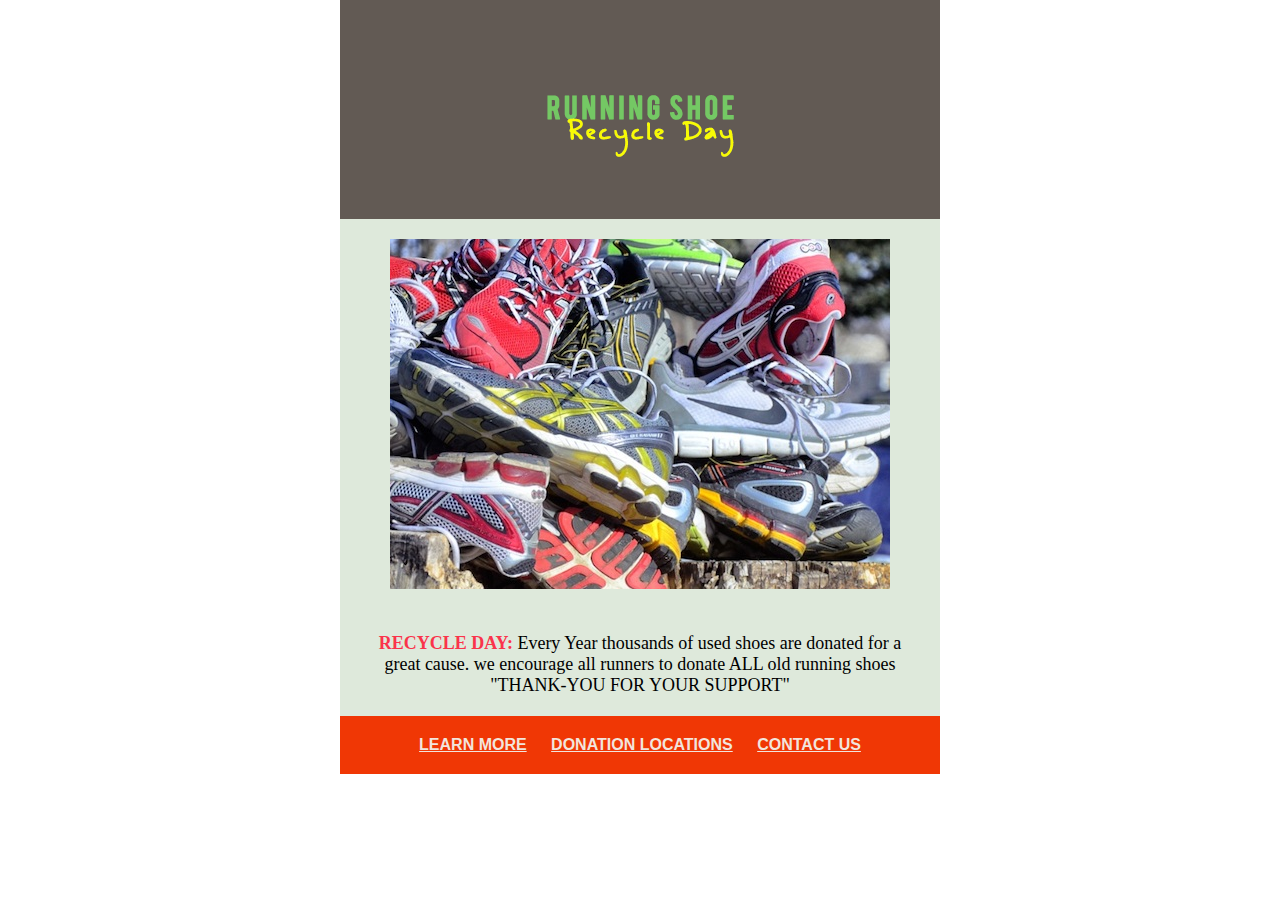
<file: email/index.html>
<!DOCTYPE html>
<html>
<head>
	<title>My Email Table</title>

	<style type="text/css">
		@media only screen and (max-device-width: 480px){

			#main-table{
				width: 100% !important; 
			}
			#logo{
				width: 100% !important;
			}
			#main-pic{
				width: 90%!important;
			}
			#presents{
				font-size: 30px;
			}
			#blurb{
				font-size: 22px;
			}
			a{
				display: block;
				text-align: center;
				padding: 10px !important;
			}
			#presents{
				font-size: 30px !important;
			}
			#blurb{
				font-size: 32px !important;
			}
		}
		</style>




	</style>
</head>
	<body style="margin: 0;">
	<table border="0" cellpadding="0" cellspacing="0" width="100%" align="center" id="main-table">
		<tr>

			<td align="center">
				
	
				<table style="background-color: #dee9db;"border="0" cellpadding="20" cellspacing="0" width="600" align="center">
				
					<tr style="background-color: #625a54">
						<td align="center">
							<img src="images/logo.png" width="200" alt="logo" title="logo" id="logo">
						</td>
					</tr>

					<tr>
						<td align="center">
							<img src="images/pic-2.png" width="500" alt="main-pic" title="main-pic" id="main-pic">
						</td>
					</tr>

					<tr>
						<td align="center">
							<span style="font-family: Tahoma; font-size: 18px;" id="blurb"><span style="font-weight: bold; color: #fa344b">RECYCLE DAY:</span> Every Year thousands of used shoes are donated for a great cause. we encourage all runners to donate ALL old running shoes "THANK-YOU FOR YOUR SUPPORT"</span>
						</td>
					</tr>

					<tr style="background-color: #f03705">
						<td align="center">
							<span style="font-family: Tahoma, arial; font-size 20px; font-weight: bold;">
							<a href="#" style="color: #f2e5dd; padding: 0 10px;">LEARN MORE</a> <a href="#" style="color: #f2e5dd; padding: 0 10px;">DONATION LOCATIONS</a> <a href="mailto:w_brake@comcast.net" style="color: #f2e5dd; padding: 0 10px;">CONTACT US</a>
						</td>
					</tr>
				</table>
			</td>	
		</tr>
	</table>
	</body>
</html>
</file>
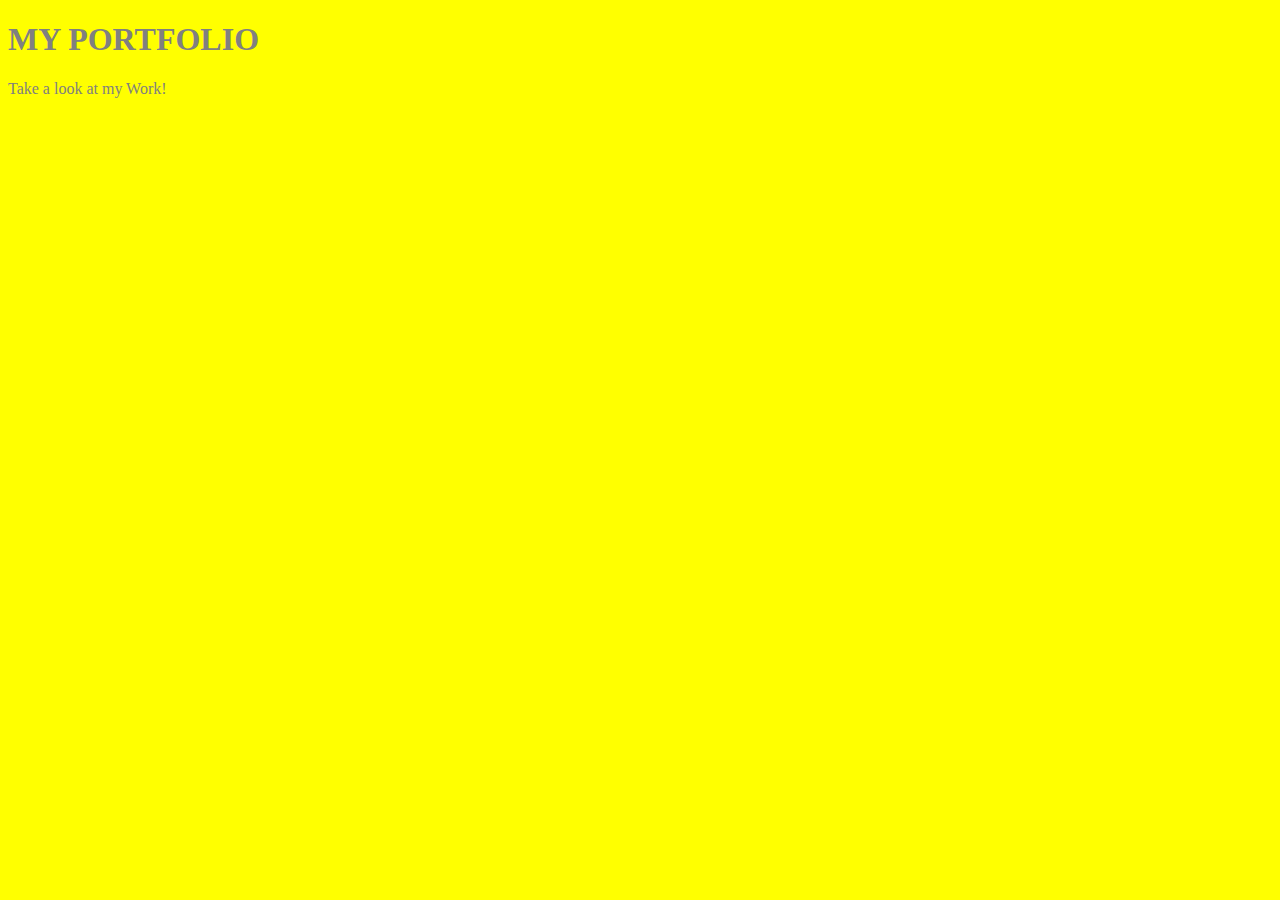
<file: unit_1/index.html>
<!DOCTYPE html>
<html>

<head>
	<title>Wayne Brake</title>
	<link rel="stylesheet" type="text/css" href="css/style.css">
</head>

<body>
	<h1>MY PORTFOLIO</h1>
	<p>Take a look at my Work!</p>
</body>

</html>
</file>
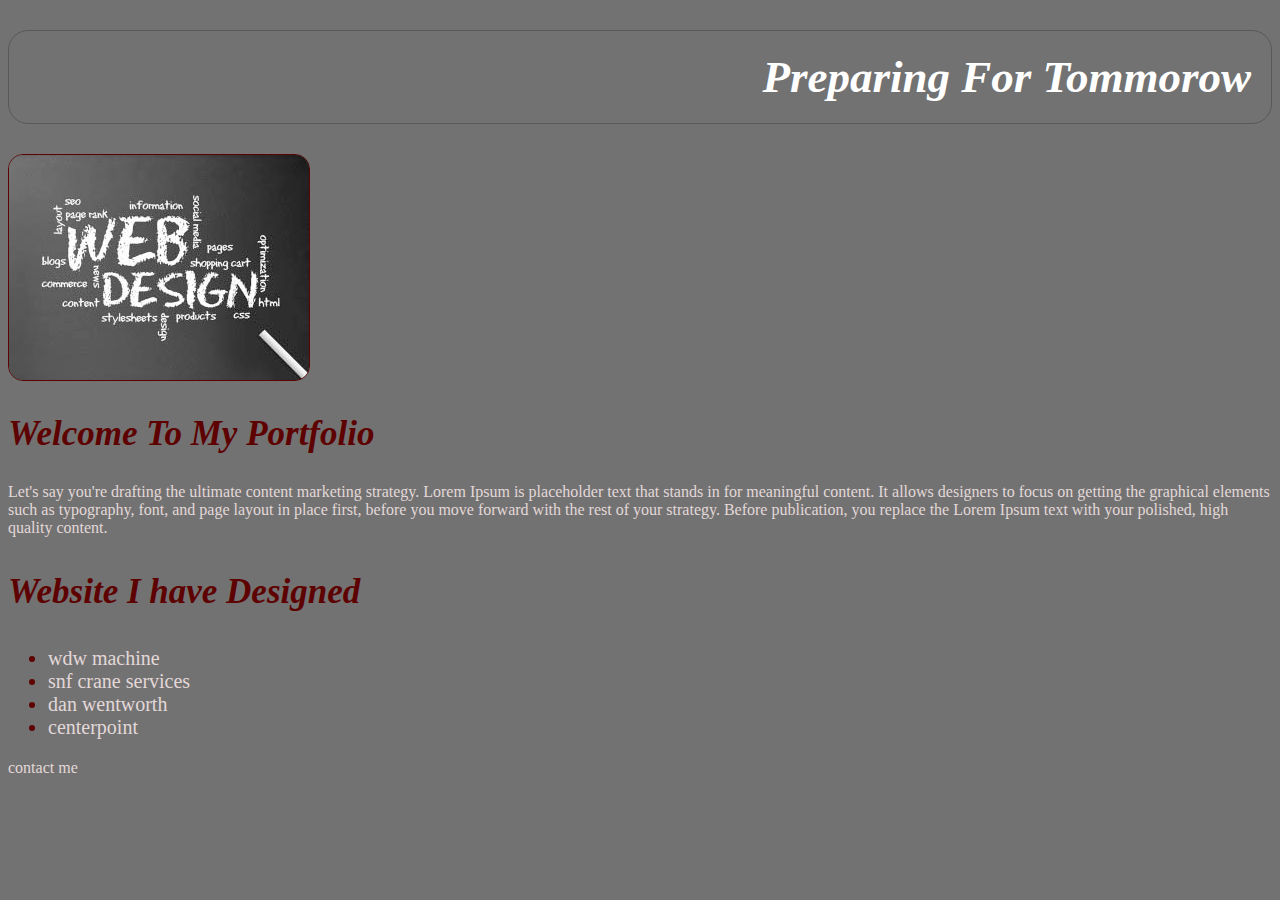
<file: unit_3/index.html>
<!DOCTYPE html>
<html>
	<head>
		<title>Welcome To My Site</title>
		<link rel="stylesheet" type="text/css" href="css/style.css">
	</head>

<body>
	<h1>Preparing For Tommorow</h1>

	<!-- image -->
	<img src="images/pic.jpg">

	<!-- about my biz "slogan" -->
	<h2 class="slogan">Welcome To My Portfolio</h2>

	<p>Let's say you're drafting the ultimate content marketing strategy. Lorem Ipsum is placeholder text that stands in for meaningful content. It allows designers to focus on getting the graphical elements such as typography, font, and page layout in place first, before you move forward with the rest of your strategy. Before publication, you replace the Lorem Ipsum text with your polished, high quality content.</p>

	<!-- unorder-list -->
	<h3>Website I have Designed</h3>

	<ul>
	<li><a href="#">wdw machine</a></li>
	<li><a href="#">snf crane services</a></li>
	<li><a href="#">dan wentworth</a></li>
	<li><a href="#">centerpoint</a></li>
	</ul>
		

	<!-- contact info -->
	<a href="mailto:w_brake@comcast.net">contact me</a>
	


</body>
</html>
</file>
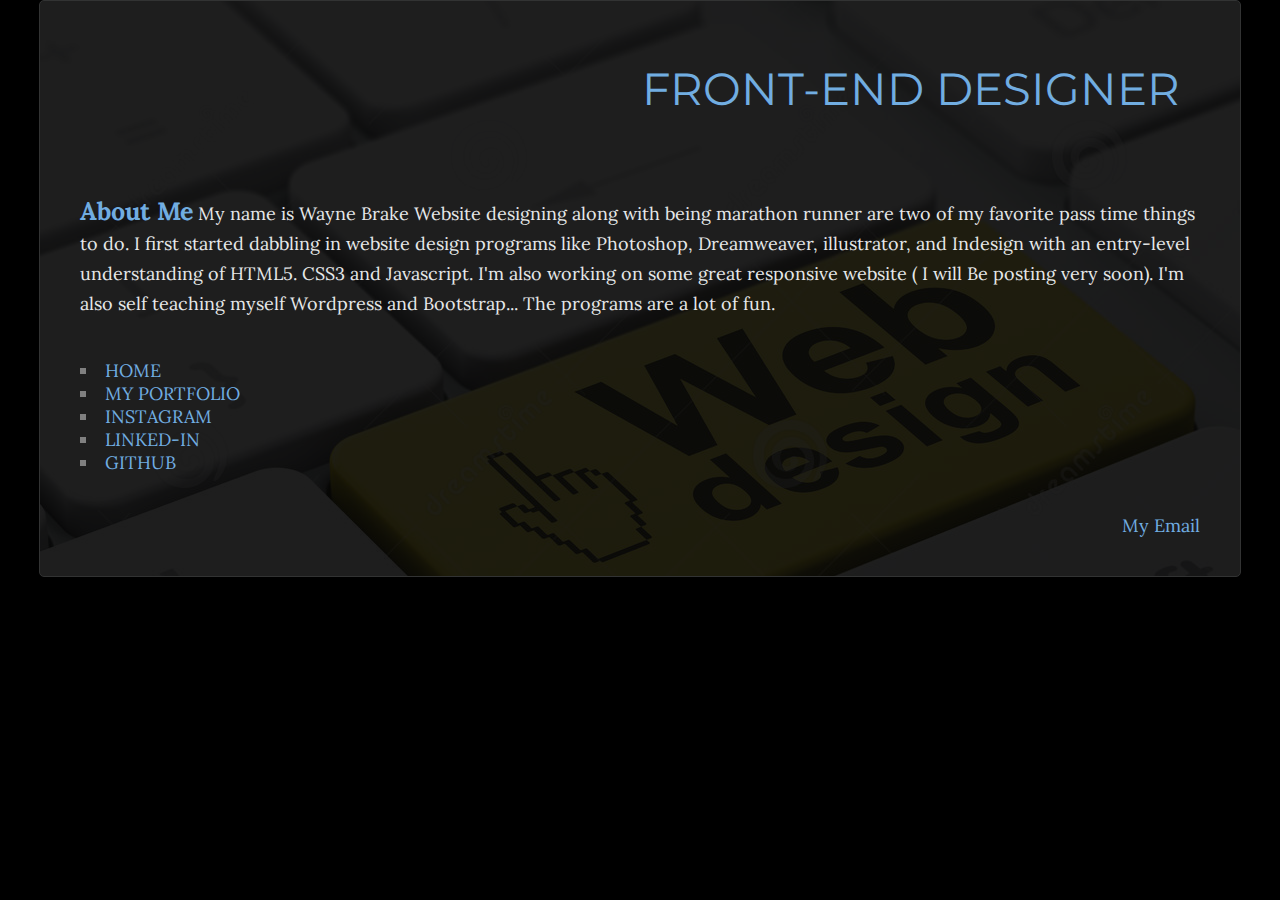
<file: unit_4/index.html>
<!DOCTYPE html>
<html lang="en-us">
	<head>
		<title>WB-Portfolio</title>
		<meta http-equiv="Content-Type" content="text/html; charset=utf-8">
		<link rel="stylesheet" type="text/css" href="css/style.css">
		<link href="https://fonts.googleapis.com/css?family=Montserrat" rel="stylesheet">
		<link href="https://fonts.googleapis.com/css?family=Lora" rel="stylesheet">
	</head>
<body>

<!-- My Background Image -->
<section>

<!-- slogan -->
<h6 id="slogan">FRONT-END DESIGNER</h6>

<!-- about me -->
<P><strong id="about_me">About Me</strong> My name is Wayne Brake Website designing along with being marathon runner are two of my favorite pass time things to do. I first started dabbling in website design programs like Photoshop, Dreamweaver, illustrator, and Indesign with an entry-level understanding of HTML5. CSS3 and Javascript. I'm also working on some great responsive website ( I will Be posting very soon). I'm also self teaching myself Wordpress and Bootstrap... The programs are a lot of fun. </P>

<!-- list -->
<ul>
	<li> <a href="#">HOME</a></li>
	<li> <a href="#">MY PORTFOLIO</a></li>
	<li> <a href="#">INSTAGRAM</a></li>
	<li><a href="#">LINKED-IN</a></li>
	<li> <a href="#">GITHUB</a></li>
</ul>

<!-- contact me -->
<footer> <a href="mailto:w_brake@comcast.net">My Email</a></footer>

</section>

</body>

</html>
</file>
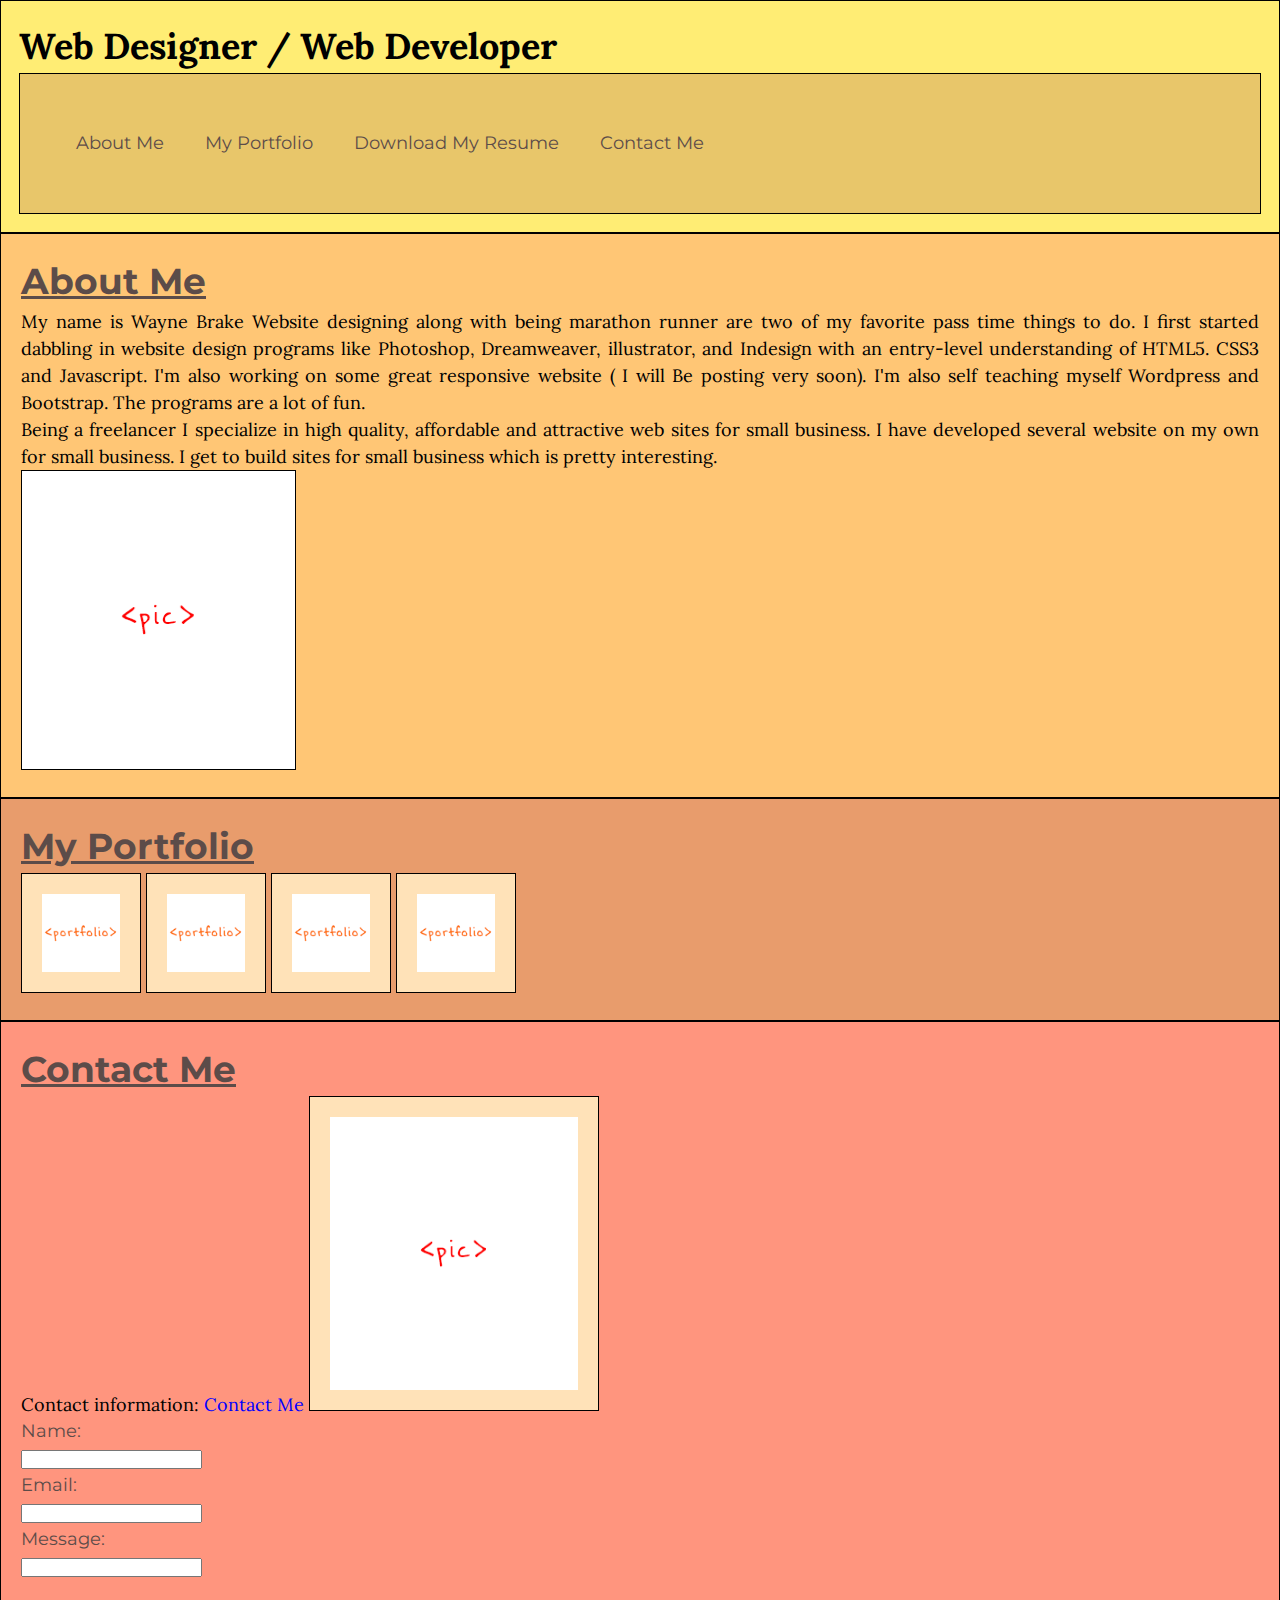
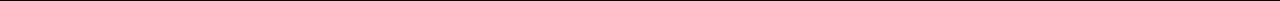
<file: unit_5/index.html>
<!DOCTYPE html>
<html>
<head>
	<title>Unit 5 Mock up</title>
	<link rel="stylesheet" type="text/css" href="css/style.css">
	<link href="https://fonts.googleapis.com/css?family=Montserrat" rel="stylesheet">
	<link href="https://fonts.googleapis.com/css?family=Lora" rel="stylesheet">
</head>

<body>
<!-- wrapper -->
<div id="wrapper">

<!-- header -->
<header>
	<h1>Web Designer / Web Developer</h1>
<!-- navagation -->
	<nav>
		<ul>
			<li><a href="#">About Me</a></li>
			<li><a href="#">My Portfolio</a></li>
			<li><a href="#">Download My Resume</a></li>
			<li><a href="#">Contact Me</a></li>
		</ul>
	</nav>
</header>
<!-- aboutme -->
<section id="about-me">
	<h2>About Me</h2>
	<p class="p1">My name is Wayne Brake Website designing along with being marathon runner are two of my favorite pass time things to do. I first started dabbling in website design programs like Photoshop, Dreamweaver, illustrator, and Indesign with an entry-level understanding of HTML5. CSS3 and Javascript. I'm also working on some great responsive website ( I will Be posting very soon). I'm also self teaching myself Wordpress and Bootstrap. The programs are a lot of fun.</p>
	<p class="p2">Being a freelancer I specialize in high quality, affordable and attractive web sites for small business. I have developed several website on my own for small business. I get to build sites for small business which is pretty interesting.
	</p>

	<img src="images/pic_sample.png" alt="" class="about-pic">
</section>

<!-- my portfolio -->
<section id="portfolio">
	<h2>My Portfolio</h2>
	<img src="images/pic_1.png" class="col1">
	<img src="images/pic_2.png" class="col1">
	<img src="images/pic_3.png" class="col1">
	<img src="images/pic_4.png" class="col1">
</section>
<!-- contact me -->
<footer>
	<h2>Contact Me</h2>
	<p class="p3">Contact information: <a class="email" href="mailto:w_brake@comcast.net">Contact Me</a>

	
		<img src="images/pic_sample.png" class="contact-pic">
	

	<form>
		Name:<br>
		<input type="text" name="Name">
		<br>
		Email:<br>
		<input type="text" name="E-mail">
		<br>
		Message:<br>
		<input type="text" name="Message">
	</form>

</footer>
<!-- end of wrapper -->
</div>
</body>

</html>
</file>
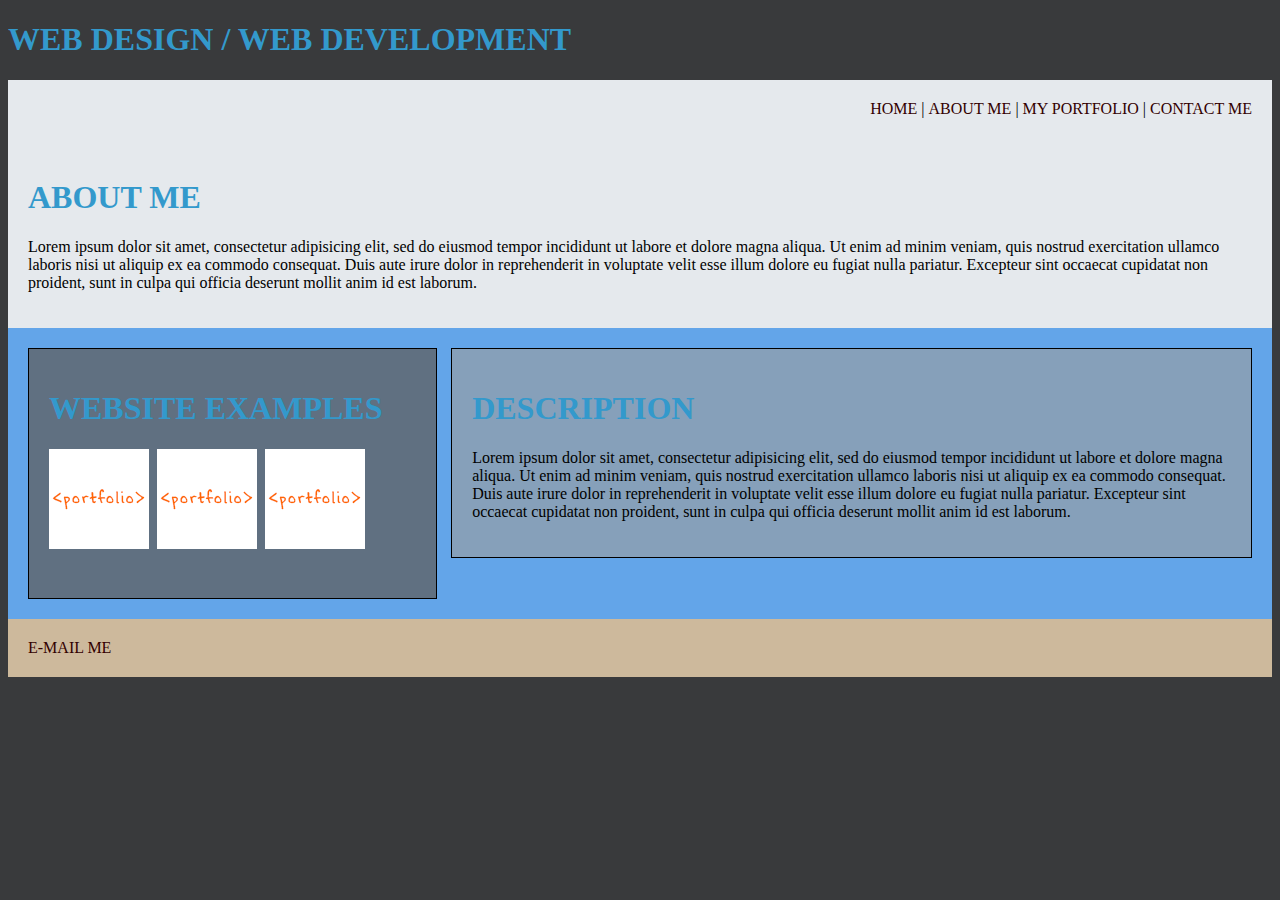
<file: unit_6/index.html>
<!DOCTYPE html>
<html>
<head>
	<title>UNIT_6</title>
	<link rel="stylesheet" type="text/css" href="css/style.css">
</head>
<body>
	<header>
	<h1>WEB DESIGN / WEB DEVELOPMENT</h1>
	</header>
	<nav>
		<a href="#">HOME</a> |
		<a href="#">ABOUT ME</a> |
		<a href="#">MY PORTFOLIO</a> |
		<a href="#">CONTACT ME</a>
	</nav>

	<section class="about">
		<h1>ABOUT ME</h1>
			<p>Lorem ipsum dolor sit amet, consectetur adipisicing elit, sed do eiusmod
	        tempor incididunt ut labore et dolore magna aliqua. Ut enim ad minim veniam, quis nostrud exercitation ullamco laboris nisi ut aliquip ex ea commodo consequat. Duis aute irure dolor in reprehenderit in voluptate velit esse illum dolore eu fugiat nulla pariatur. Excepteur sint occaecat cupidatat non proident, sunt in culpa qui officia deserunt mollit anim id est laborum.</p>
	</section>

	<section id="two_column" class="clearfix">

	    <section id="left">
	        <h1>WEBSITE EXAMPLES<h1>
	        <img src="images/pic_1.png">
	        <img src="images/pic_1.png">
	        <img src="images/pic_1.png">
	    </section>

	    <section id="right">
	        <h1>DESCRIPTION</h1>
	        <p>Lorem ipsum dolor sit amet, consectetur adipisicing elit, sed do eiusmod
	        tempor incididunt ut labore et dolore magna aliqua. Ut enim ad minim veniam, quis nostrud exercitation ullamco laboris nisi ut aliquip ex ea commodo consequat. Duis aute irure dolor in reprehenderit in voluptate velit esse illum dolore eu fugiat nulla pariatur. Excepteur sint occaecat cupidatat non proident, sunt in culpa qui officia deserunt mollit anim id est laborum.</p>
	    </section>

	</section>
	<footer>
		<a href="mailto:w_brake@comcast.net">E-MAIL ME</a>
	</footer>
</body>
</html>
</file>
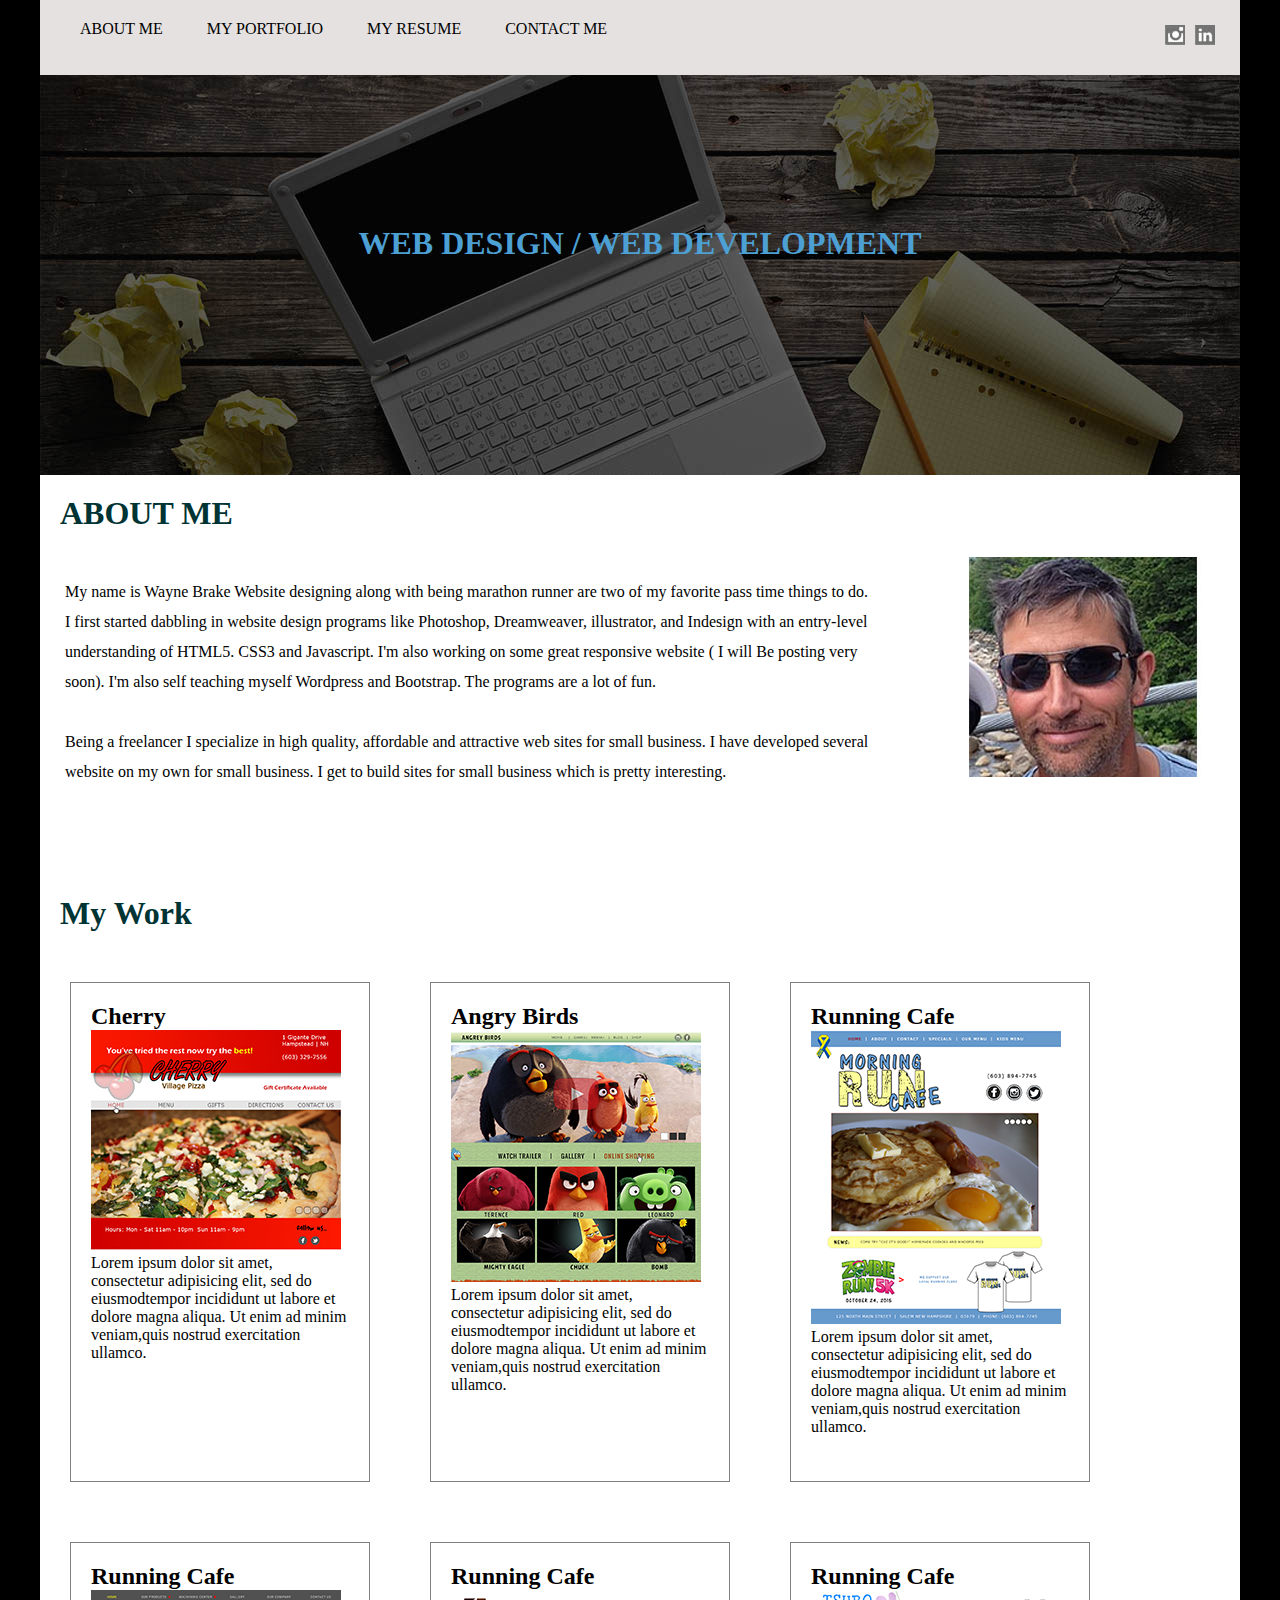
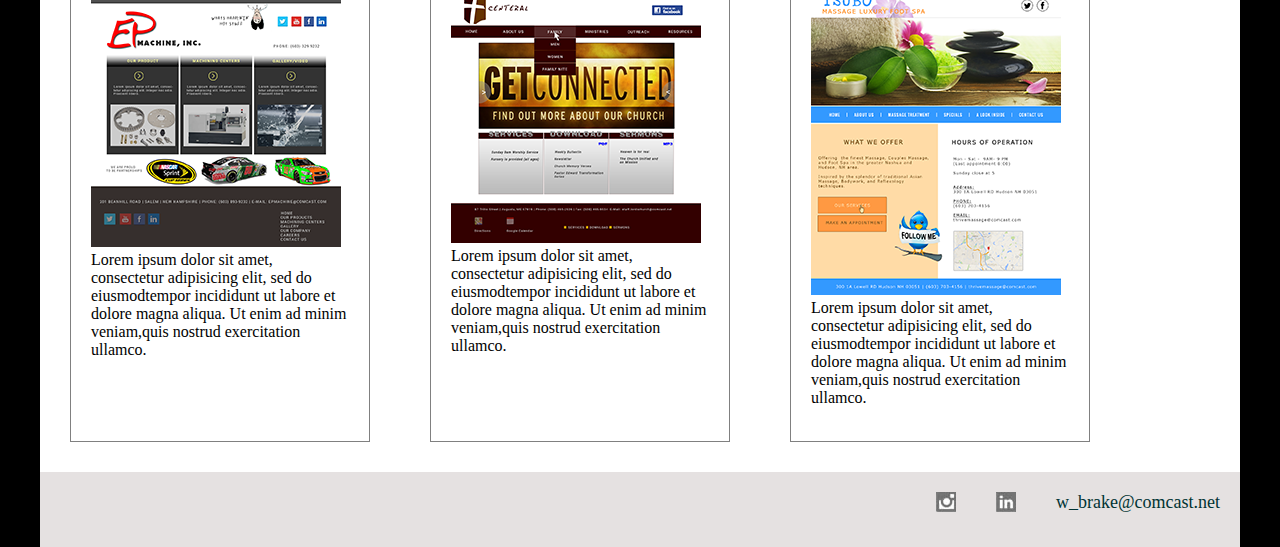
<file: unit_8/index.html>
<!DOCTYPE html>
<html>
<head>
	<title>Responsive Site Unit 8</title>
	<link rel="stylesheet" type="text/css" href="css/style.css">
	<meta name="viewport" content="width=device-width, initial-scale-1">
</head>
<body>
	<div id="container">
		<section>
			<header>
				<nav>
					<a href="#">ABOUT ME</a>
					<a href="#">MY PORTFOLIO</a>
					<a href="#">MY RESUME</a>
					<a href="#">CONTACT ME</a>

					<a href="#"><img src="images/linkedin.jpg"></a>
					<a href="#"><img src="images/instagram.jpg"></a>
				</nav>
					<h1>WEB DESIGN / WEB DEVELOPMENT</h1>
			</header>
		</section>

		<div class="about">
			<h1>ABOUT ME</h1>
			<article>
				<p>My name is Wayne Brake Website designing along with being marathon runner are two of my favorite pass time things to do. I first started dabbling in website design programs like Photoshop, Dreamweaver, illustrator, and Indesign with an entry-level understanding of HTML5. CSS3 and Javascript. I'm also working on some great responsive website ( I will Be posting very soon). I'm also self teaching myself Wordpress and Bootstrap. The programs are a lot of fun.</p> <br><p>Being a freelancer I specialize in high quality, affordable and attractive web sites for small business. I have developed several website on my own for small business. I get to build sites for small business which is pretty interesting.</p></br>
			</article>
				<img src="images/me.jpg">
		</div>

		<div class="clearfix">
			<h1> My Work</h1>
			<div class="column" id="column1">
				<h2> Cherry</h2>
				<img src="images/cherry.png">
				<p>Lorem ipsum dolor sit amet, consectetur adipisicing elit, sed do eiusmodtempor incididunt ut labore et dolore magna aliqua. Ut enim ad minim veniam,quis nostrud exercitation ullamco.</p>
			</div>

			<div class="column" id="column2">
				<h2> Angry Birds</h2>
				<img src="images/birds.png">
				<p>Lorem ipsum dolor sit amet, consectetur adipisicing elit, sed do eiusmodtempor incididunt ut labore et dolore magna aliqua. Ut enim ad minim veniam,quis nostrud exercitation ullamco.</p>
			</div>

			<div class="column" id="column3">
				<h2> Running Cafe</h2>
				<img src="images/run_cafe.png">
				<p>Lorem ipsum dolor sit amet, consectetur adipisicing elit, sed do eiusmodtempor incididunt ut labore et dolore magna aliqua. Ut enim ad minim veniam,quis nostrud exercitation ullamco.</p>
			</div>

			<div class="column" id="column3">
				<h2> Running Cafe</h2>
				<img src="images/ep.png">
				<p>Lorem ipsum dolor sit amet, consectetur adipisicing elit, sed do eiusmodtempor incididunt ut labore et dolore magna aliqua. Ut enim ad minim veniam,quis nostrud exercitation ullamco.</p>
			</div>

			<div class="column" id="column3">
				<h2> Running Cafe</h2>
				<img src="images/church.png">
				<p>Lorem ipsum dolor sit amet, consectetur adipisicing elit, sed do eiusmodtempor incididunt ut labore et dolore magna aliqua. Ut enim ad minim veniam,quis nostrud exercitation ullamco.</p>
			</div>

			<div class="column" id="column3">
				<h2> Running Cafe</h2>
				<img src="images/tsubo.png">
				<p>Lorem ipsum dolor sit amet, consectetur adipisicing elit, sed do eiusmodtempor incididunt ut labore et dolore magna aliqua. Ut enim ad minim veniam,quis nostrud exercitation ullamco.</p>
			</div>
			</div>

			<footer>
				<a href="mailto:w_brake@comcast.net">w_brake@comcast.net</a>

				<a href="#"><img src="images/linkedin.jpg"></a>

				<a href="#"><img src="images/instagram.jpg"></a>
			</footer>
	</div>
</body>
</html>
</file>
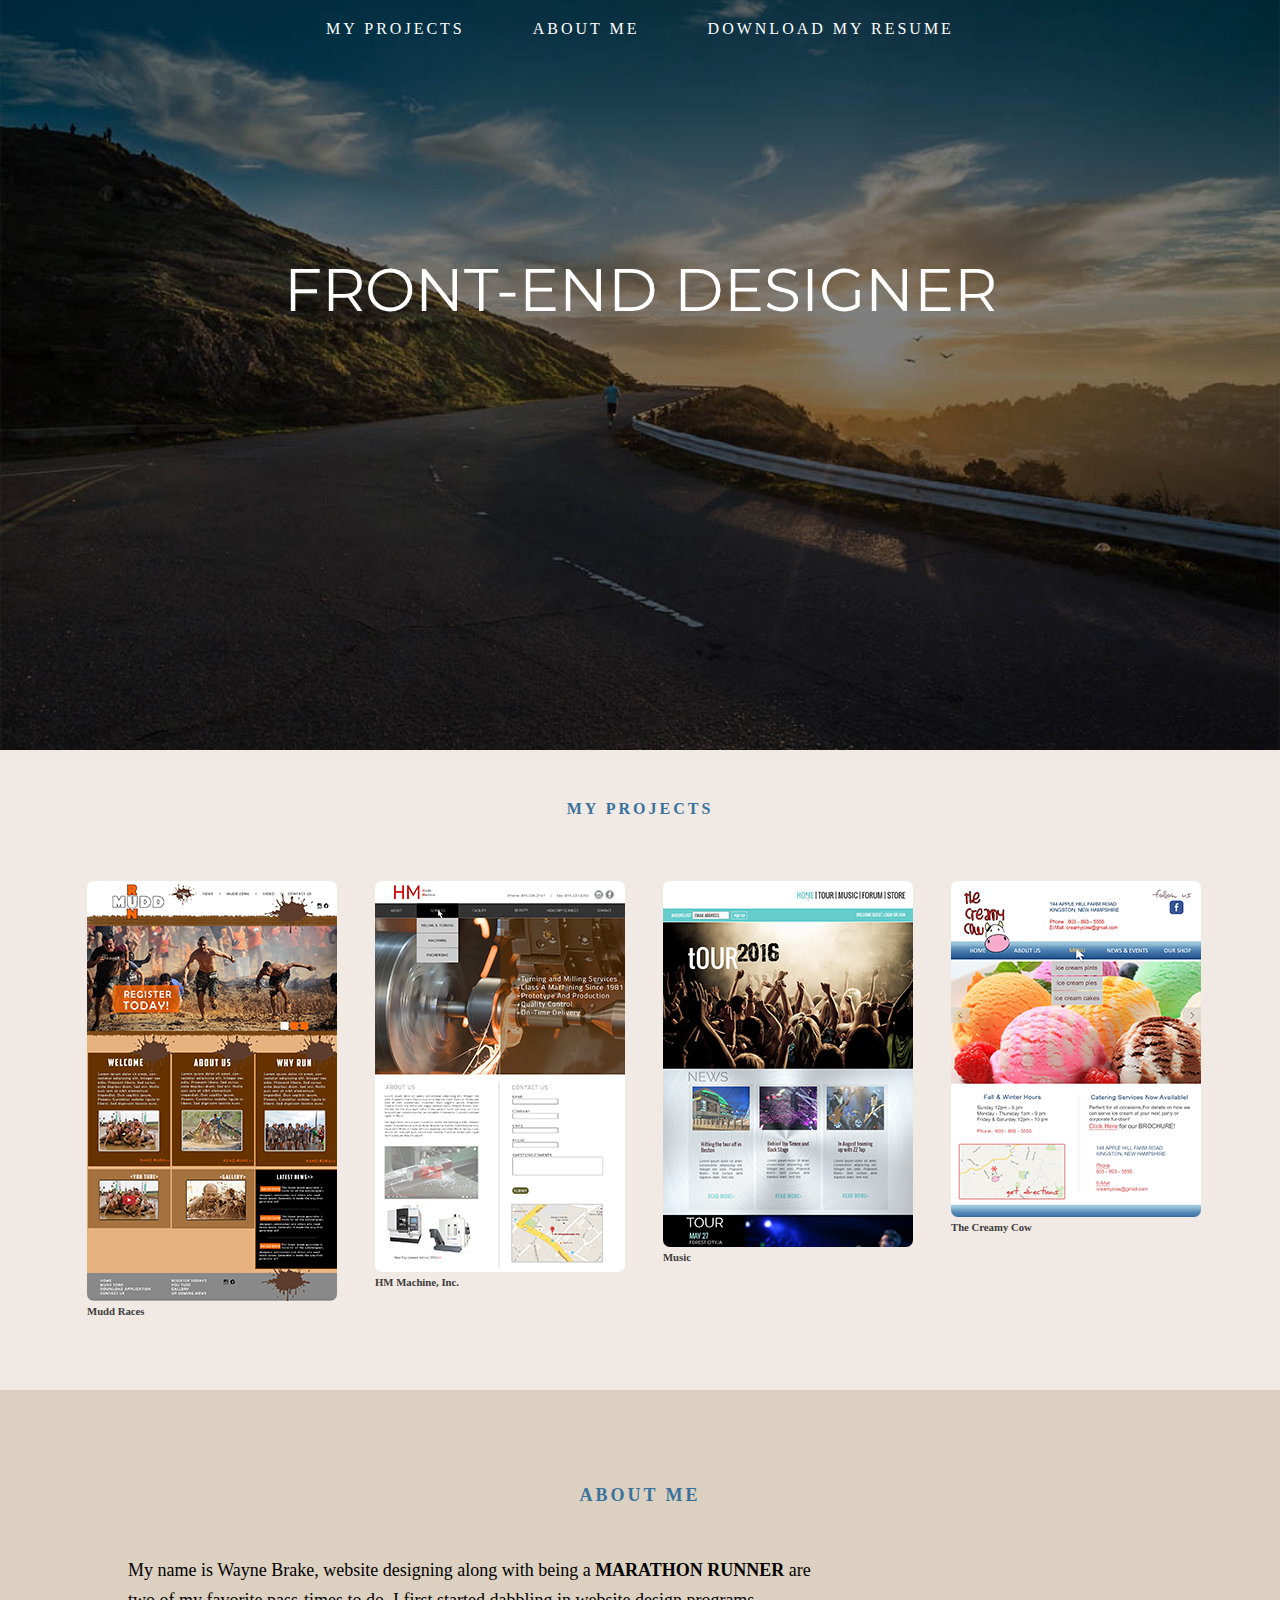
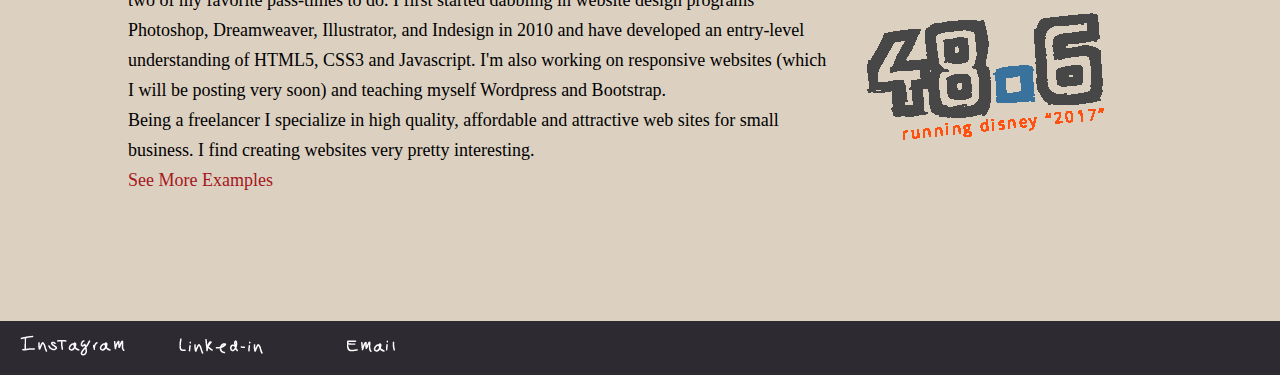
<file: unit_9/index.html>
<!DOCTYPE html>
<html>
<head>
  <title>My Responsive Site</title>
  <link rel="stylesheet" type="text/css" href="css/main.css">
  <meta charset="UTF-8">
  <!--[if lt IE 9]>
            <script src="bower_components/html5shiv/dist/html5shiv.js"></script>
        <![endif]-->
</head>
  <body>
      <div id="lander">
          <!-- <label for="toggle">Menu</label> -->
          <!-- <input type="checkbox" id="toggle"> -->
            <nav>
              <a href="#">My Projects</a>
              <a href="#">About Me</a>
              <a href="#">Download My Resume</a>
            </nav>
            <header>
              <h1>FRONT-END DESIGNER</h1>
            </header>
      </div>

      <section class="container">
            <h2>My Projects</h2>
            <div class="clearfix" id="site-wrapper">
                <section class="row">
                    <img src="images/mud.png" alt="Mudd Race" title="Mud Race">
                    <h6>Mudd Races</h6>
                </section>
                <section class="row">
                    <img src="images/machine.png" alt="HM Machine, Inc." title="HM Machine, Inc.">
                    <h6>HM Machine, Inc.</h6>
                </section>
                <section class="row">
                    <img src="images/music.png" alt="On Tour" title="On Tour">
                    <h6>Music</h6>
                </section>
                <section class="row">
                    <img src="images/cow.png" alt="The Creamy Cow" title="The Creamy Cow">
                    <h6>The Creamy Cow</h6>
                </section>
            </div>
        </section>

        <section class="clearfix" id="about-me">
        <h2>About Me</h2>
          <img src="images/me.png" alt="48.6" title="Run Disney 2017">
          <p>My name is Wayne Brake, website designing along with being  a <b>MARATHON RUNNER</b> are two of my favorite pass-times to do. I first started dabbling in website design programs Photoshop, Dreamweaver, Illustrator, and Indesign in 2010 and have developed an entry-level understanding of HTML5, CSS3 and Javascript. I'm also working on responsive websites (which I will be posting very soon) and teaching myself Wordpress and Bootstrap.</p>

          <p>Being a freelancer I specialize in high quality, affordable and attractive web sites for small business. I find creating websites very pretty interesting.</p> <a href="#"><p class="see-more">See More Examples</p></a>
        </section>

        <footer>
          <a href="#"><img src="images/instagram.png" alt="instagram" title="instagram"></a>
          <a href="#"><img src="images/link.png" alt="Linked-in" title="Linked-in"></a>
          <a href="mailto:w_brake@comcast.net"><img src="images/email.png" alt="E-Mail" title="E-Mail"></a>
        </footer>

  </body>
</html>
</file>
<file: unit_1/css/style.css>
body{
	background-color: yellow;
}

h1, p {
	color: grey
	;
}
</file>
<file: unit_3/css/style.css>
body {
	background-color: #727272;
}

h1 {
	color: white;
	text-align: right;
	font-family: oswald;
	font-style: italic;
	font-size: 45px;
	font-weight: 55px;
	padding: 20px;
	border: 1px solid #595959;
	border-radius: 20px;
}	

img {
	border: 1px solid #5d0101;
	border-radius: 15px;
}


/*h2*/
.slogan {
	font-size: 35px;
	font-family: veranda;
	font-style: italic;
	color: #5d0101;
	text-align: left;

}

p {
	font-family: veranda;
	color: #e3d8d8;
	font-size: 16px;
	text-align: left;
	
}

h3 {
	color: #5d0101;
	font-family: veranda;
	font-style: italic;
	font-size: 35px;
	text-align: left;
}

ul{
	font-family: veranda;
	font-size: 20px;
	color: #5d0101;
}

a:link {
	text-decoration: none;
	color: #e3d8d8 ;
}
</file>
<file: unit_4/css/style.css>
@import 'https://fonts.googleapis.com/css?family=Montserrat';
@import 'https://fonts.googleapis.com/css?family=Lora';

body {
	background-color: black;
	padding: 0px;
	margin: 0px;
}

section {
	width: 1200px;
	height: 575px;
	background-image: url(../images/bg.png);
	background-size: cover;
	border-style: thin;
	border: 1px solid #323333;
    border-radius: 5px;
    margin: auto;
}

#slogan {
	font-family: Montserrat,sans-serif;
	font-size: 45px;
	font-style: normal;
	color: #71ade1;
	font-weight: normal;
	margin: 30px;
	padding: 30px;
	text-align: right;
}

p {
	font-family: Lora, serif;
	font-size: 18px;
	color: #e6e8e9;
	line-height: 30px;
	margin: 20px;
	padding: 20px;
}

#about_me {
	color: #71ade1;
	font-size: 25px;
}

h4 {
	font-family: Lora, serif;
	font-size: 25px;
	color: #71ade1;
	line-height: 30px;
	margin: 20px;
	padding: 20px;
}

ul {
	font-family: Lora, serif;
	font-size: 18px;
	list-style-position:inside;
	list-style-type: square;
	color: grey;
}

footer {
	font-family: Lora, serif;
	font-size: 18px;
	color: grey;
	margin: 20px;
	padding: 20px;
	text-align: right;
}

a {
	text-decoration: none;
	color: #71ade1;
}
</file>
<file: unit_5/css/style.css>
@import 'https://fonts.googleapis.com/css?family=Montserrat';
@import 'https://fonts.googleapis.com/css?family=Lora';
* { margin:0; padding:0; box-sizing:border-box; }
body {
	background-color: grey;
	font-family: Lora, serif;
	font-size: 18px;
	line-height: 1.5;
	text-align: justify;
}

#wrapper {
	width: 100%;
	height: auto;
	background-color: white;
}

h2 {
	font-family: 'Montserrat', sans-serif;
	font-size: 2em;
	color: #5c4c49;
	text-decoration: underline;
}

header {
    background-color: #FFED74;
    border: 1px black solid;
    padding: 1em;
}

nav {
	background-color: #E8C66A;
    border: 1px black solid;
    padding: 20px;
}

ul,li {
	font-family: 'Montserrat', sans-serif;
	text-decoration: none;
	display: inline-block;
	list-style-type: none;
	padding: 1em;
}

#about-me {
	background-color: #FFC675;
    border: 1px black solid;
    padding: 20px;
}

.about-pic {
	width: 275px;
	height: 300px;
	border: 1px black solid;
}

#portfolio {
	background-color: #E89C6C;
    border: 1px black solid;
    padding: 20px;
}
.col1 {
	background-color: #FFE2B8;
    border: 1px black solid;
    padding: 20px;
	width: 120px;
	height: 120px;
}
.col2 {
	background-color: #FFE2B8;
    border: 1px black solid;
    padding: 20px;
	width: 120px;
	height: 120px;
}
.col3 {
	background-color: #FFE2B8;
    border: 1px black solid;
    padding: 20px;
	width: 120px;
	height: 120px;
}
.col4 {
	background-color: #FFE2B8;
    border: 1px black solid;
    padding: 20px;
	width: 120px;
	height: 120px;
}

footer {
	background-color: #FF957E;
    border: 1px black solid;
    padding: 20px;
}

.contact-pic {
	background-color: #FFE2B8;
    border: 1px black solid;
    padding: 20px;
    width: 290px;
	height: 315px;
}

form {
	font-family: 'Montserrat', sans-serif;
	font-size: 18px; 
	color: #5c4c49;
}

a {
	text-decoration: none;
	color: #5c4c49 ;
}

.email {
	color: blue;
}
</file>
<file: unit_6/css/style.css>
body {
	background-color: #393a3c;
	font-family: verdana;
}

.header {
	background-color: #cdb99c;
	width: auto;
	height: auto;
    border: 1px black solid;
    padding: 20px;
}

.social {
	float:right;
	padding: 25px;
}

nav {
	background-color: #e5e9ed;
    /*border: 1px black solid;*/
    padding: 20px;
    text-align: right;
    clear: both;
}

.about {
	background-color: #e5e9ed;
    /*border: 1px black solid;*/
    padding: 20px;
}

a {
	text-decoration: none;
	display: inline-block;
	color: #330000;
}

h1 {
	color: #3399cc;
}

#two_column {
    background-color: #63a5e9;
    /*border: 1px black solid;*/
    padding: 20px;
}

#left {
    background-color: #607081;
    border: 1px black solid;
    padding: 20px;
    float: left;
    width: 30%;
}

#right {
    background-color: #86a0ba;
    border: 1px black solid;
    padding: 20px;
    float: right;   
    width: 62%;
}

footer {
	background-color: #cdb99c;
    /*border: 1px black solid;*/
    padding: 20px;
}

.clearfix:after {
    visibility: hidden;
    display: block;
    font-size: 0;
    content: " ";
    clear: both;
    height: 0;
}
</file>
<file: unit_8/css/style.css>
*{
    padding: 0;
    margin: 0;
    box-sizing: border-box;
}

body{
    background-color: #000000;
    font-family: verdana;
}
p{
    font-size: 16px;
}
#container{
    width: 1200px;
    height: auto;
    background-color: white;
    margin: auto;
}
section{
    width: 1200px;
    height: 475px;
    background-image: url(../images/head.jpg);
}
header{
    width: 1200px;
    height: 575px;
}
header h1{
    width: 1200px;
    padding: 150px;
    text-align: center;
    color: #4da0d4;
}
nav{
    width: 1200px;
    height: 75px;
    padding: 20px;
    background-color: #e5e1e1;
}
a{
    text-decoration: none;
    color: black;
    padding: 20px;
}
a:hover{
    color: #3a8bef;
}
nav img{
    float: right;
    padding: 5px;
}
.about{
    background-color: white;
    width: 1200px;
    height: 400px;
}
.about h1{
    color:#003333;
    padding: 20px;
}
article{
    line-height: 30px;
    width: 860px;
    padding: 25px;
    float: left;
}
.about img{
    float: right;
    padding: 5px;
}
.column{
    float: left;
    width: 300px;
    height: 500px;
    padding: 20px;
    margin: 30px;
}
#column1 {
  border: 1px solid grey;
}

#column2 {
  border: 1px solid grey;
}

#column3 {
  border: 1px solid grey;
}
.clearfix:after {
  visibility: hidden;
  display: block;
  font-size: 0;
  content: " ";
  clear: both;
  height: 0;
}
.clearfix h1{
    color:#003333;
    padding: 20px;
}
footer{
    width: 1200px;
    height: 75px;
    clear: both;
    background-color: #e5e1e1;
}
footer a{
    font-size: 18px;
    color :#003333;
    float: right;
}
</file>
<file: unit_9/css/main.css>
@import url('https://fonts.googleapis.com/css?family=Montserrat|Mystery+Quest|Oswald');
@import url('https://fonts.googleapis.com/css?family=Lora');
*{
	margin:0;
	padding:0;
	box-sizing:border-box;
}

body{
	background-color: #2e2a31;
	font-family: tahoma;
	position: relative;
}
#lander{
	background:url(../images/main.jpg) no-repeat center center scroll;
	-webkit-background-size: cover;
	-moz-background-size: cover;
	-o-background-size: cover;
	background-size: cover;
	height:750px;
	padding:20px 0;
}
nav{
	margin:auto;
	text-align: center;
}
nav a{
	color: #fff;
	padding: 0 32px;
	font-size: 1em;
	text-align: center;
	text-decoration: none;
	text-transform: uppercase;
	letter-spacing: 3px;
}
nav a:hover{
	color: #38719d;
}
header{
	text-align: center;
	padding: 15px;
}
h1{
	font-family: 'Montserrat', serif;
	font-weight: normal;
	font-size:60px;
	text-align:center;
	color:#fff;
	margin:200px 0 0;
}
h2{
	font-size: 1em;
	text-transform: uppercase;
	text-align: center;
	color: #39729d;
	letter-spacing: 3px;
	margin:0 0 2.5em;
}
p.see-more{
	text-decoration: none;
	color: #a5161d;
}
#about-me a{
	text-decoration: none;
}
.container{
	background-color: #F1E9E4;
	color:#3C3C3C;
	padding:50px 0;
}
#site-wrapper{
	width:90%;
	margin:auto;
}
.clearfix:after{
	height:0;
	font-size:0;
	visibility:hidden;
	display:block;
	content:" ";
	clear:both;
}
.row{
	width:23%;
	padding:1%;
	margin:1%;
	float:left;
}
.row img{
	border-radius: 7px;
}
#about-me{
	background-color:#dcd0c0;
	padding:5em 10% 7em;
	line-height: 30px;
	font-size: 18px;
	float: left;
}
#about-me img{
	float: right;
}
@media screen and (max-width:1150px){
	.row{
		width: 25%;
		height: 425px;
	}
}
@media screen and (max-width:1075px){
	.row{
		width: 35%;
		height: 425px;
	}
}
@media screen and (max-width:795px){
	.row{
		width: 50%;
		height: 425px;
}
@media screen and (max-width:795px){
	nav a{
		display: block;
	}
}
</file>
